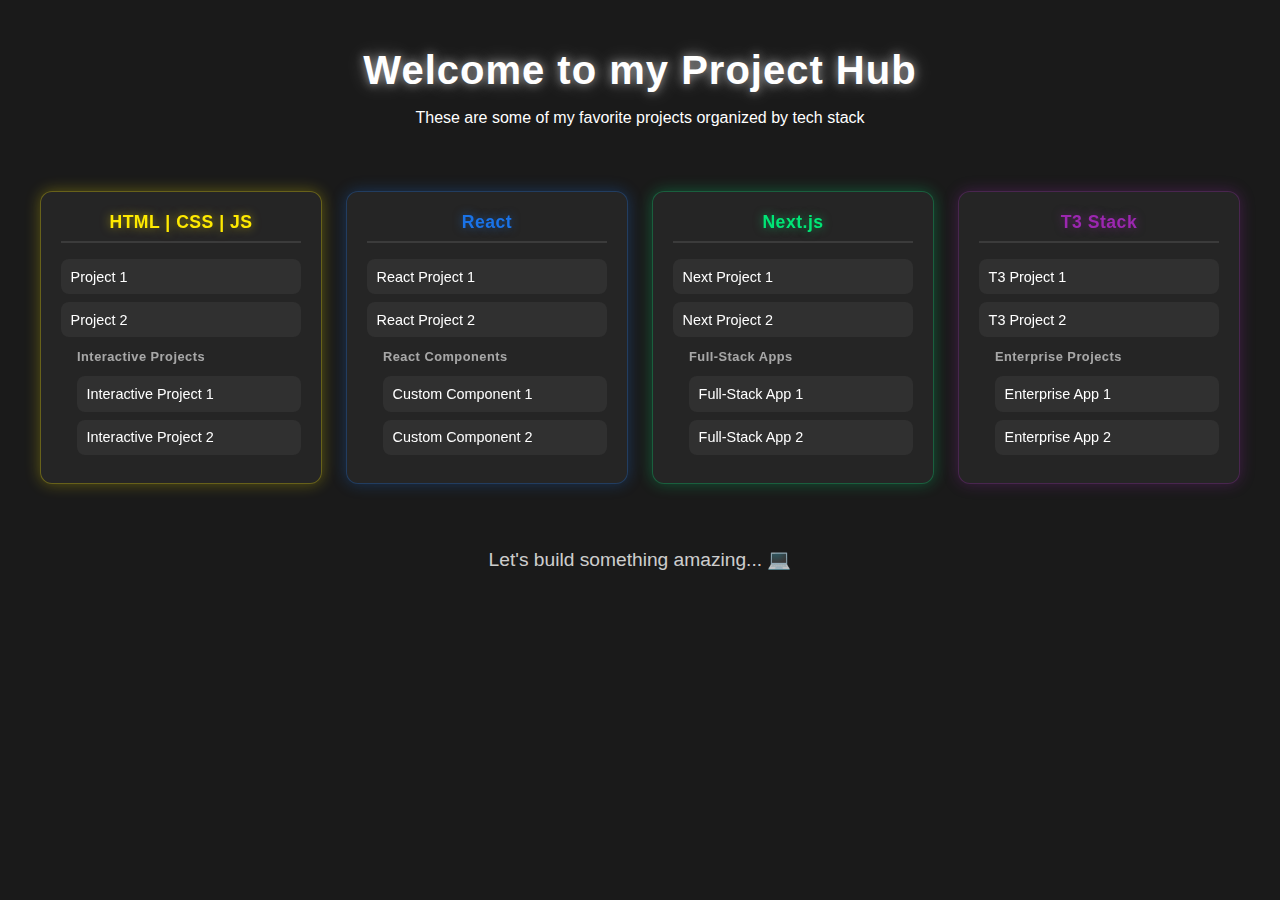
<file: index.html>
<!DOCTYPE html>
<html lang="en">
<head>
    <meta charset="UTF-8">
    <meta name="viewport" content="width=device-width, initial-scale=1.0">
    <title>My Project Hub</title>
    <link rel="stylesheet" href="https://cdnjs.cloudflare.com/ajax/libs/font-awesome/6.7.2/css/all.min.css"> 
    <link rel="stylesheet" href="styles.css">
<body>
    <header class="welcome-header">
        <h1>Welcome to my Project Hub</h1>
        <p>These are some of my favorite projects organized by tech stack</p>
    </header>
    <div class="tab-groups">
        <!-- HTML/CSS/JS Group (Yellow) -->
        <div class="group">
            <div class="group-header">
                <h2 class="group-title">HTML | CSS | JS</h2>
            </div>
            <ul class="links-list">
                <li><a href="projects/html-css-js/project1/index.html">Project 1</a></li>
                <li><a href="projects/html-css-js/project2/index.html">Project 2</a></li>
                <div class="subgroup">
                    <h3 class="subgroup-title">Interactive Projects</h3>
                    <li><a href="projects/html-css-js/interactive1/index.html">Interactive Project 1</a></li>
                    <li><a href="projects/html-css-js/interactive2/index.html">Interactive Project 2</a></li>
                </div>
            </ul>
        </div>

        <!-- React Group (Blue) -->
        <div class="group">
            <div class="group-header">
                <h2 class="group-title">React</h2>
            </div>
            <ul class="links-list">
                <li><a href="projects/react/project1/index.html">React Project 1</a></li>
                <li><a href="projects/react/project2/index.html">React Project 2</a></li>
                <div class="subgroup">
                    <h3 class="subgroup-title">React Components</h3>
                    <li><a href="projects/react/component1/index.html">Custom Component 1</a></li>
                    <li><a href="projects/react/component2/index.html">Custom Component 2</a></li>
                </div>
            </ul>
        </div>

        <!-- Next.js Group (Green) -->
        <div class="group">
            <div class="group-header">
                <h2 class="group-title">Next.js</h2>
            </div>
            <ul class="links-list">
                <li><a href="projects/nextjs/project1/index.html">Next Project 1</a></li>
                <li><a href="projects/nextjs/project2/index.html">Next Project 2</a></li>
                <div class="subgroup">
                    <h3 class="subgroup-title">Full-Stack Apps</h3>
                    <li><a href="projects/nextjs/fullstack1/index.html">Full-Stack App 1</a></li>
                    <li><a href="projects/nextjs/fullstack2/index.html">Full-Stack App 2</a></li>
                </div>
            </ul>
        </div>

        <!-- T3 Stack Group (Purple) -->
        <div class="group">
            <div class="group-header">
                <h2 class="group-title">T3 Stack</h2>
            </div>
            <ul class="links-list">
                <li><a href="projects/t3stack/project1/index.html">T3 Project 1</a></li>
                <li><a href="projects/t3stack/project2/index.html">T3 Project 2</a></li>
                <div class="subgroup">
                    <h3 class="subgroup-title">Enterprise Projects</h3>
                    <li><a href="projects/t3stack/enterprise1/index.html">Enterprise App 1</a></li>
                    <li><a href="projects/t3stack/enterprise2/index.html">Enterprise App 2</a></li>
                </div>
            </ul>
        </div>
    </div>

    <footer class="footer-message">
        <p>Let's build something amazing... 💻</p>
    </footer>
    <!-- Script -->
    <script src="script.js"></script>
</body>
</html>
</file>
<file: styles.css>
:root {
    --neon-blue: #1a73e8;
    --neon-purple: #9c27b0;
    --neon-green: #00e676;
    --neon-yellow: #ffea00;
}

.welcome-header {
    text-align: center;
    margin-bottom: 2rem;
    padding: 1rem;
    animation: fadeIn 1s ease-in;
}

.welcome-header h1 {
    font-size: 2.5rem;
    color: #fff;
    text-shadow: 
        0 0 10px rgba(255, 255, 255, 0.5),
        0 0 20px rgba(255, 255, 255, 0.3);
    margin: 0;
    letter-spacing: 1px;
}

.footer-message {
    text-align: center;
    margin-top: 3rem;
    padding: 1rem;
    font-size: 1.2rem;
    color: rgba(255, 255, 255, 0.8);
    animation: slideUp 1s ease-out;
}

.footer-message p {
    margin: 0;
    transition: transform 0.3s ease;
}

.footer-message p:hover {
    transform: translateY(-5px);
}

@keyframes fadeIn {
    from {
        opacity: 0;
        transform: translateY(-20px);
    }
    to {
        opacity: 1;
        transform: translateY(0);
    }
}

@keyframes slideUp {
    from {
        opacity: 0;
        transform: translateY(20px);
    }
    to {
        opacity: 1;
        transform: translateY(0);
    }
}

body {
    font-family: -apple-system, BlinkMacSystemFont, 'Segoe UI', Roboto, Oxygen, Ubuntu, Cantarell, sans-serif;
    max-width: 1200px;
    margin: 0 auto;
    padding: 2rem;
    background: #1a1a1a;
    color: #fff;
}

.tab-groups {
    display: grid;
    grid-template-columns: repeat(4, 1fr);;
    gap: 1.5rem;
}

.group {
    background: rgba(255, 255, 255, 0.05);
    border-radius: 12px;
    padding: 1.25rem;
    backdrop-filter: blur(10px);
    position: relative;
    overflow: hidden;
    transition: all 0.3s ease;
}

/* Group style assignments */
.group:nth-child(1) {
    box-shadow: 0 0 15px rgba(255, 234, 0, 0.3); /* Yellow glow */
    border: 1px solid rgba(255, 234, 0, 0.3);
}

.group:nth-child(2) {
    box-shadow: 0 0 15px rgba(26, 115, 232, 0.3); /* Blue glow */
    border: 1px solid rgba(26, 115, 232, 0.3);
}

.group:nth-child(3) {
    box-shadow: 0 0 15px rgba(0, 230, 118, 0.3); /* Green glow */
    border: 1px solid rgba(0, 230, 118, 0.3);
}

.group:nth-child(4) { /* For T3 Stack, if you add a 4th group */
    box-shadow: 0 0 15px rgba(156, 39, 176, 0.3); /* Purple glow */
    border: 1px solid rgba(156, 39, 176, 0.3);
}
.group:hover {
    transform: translateY(-5px);
    box-shadow: 0 0 25px rgba(255, 255, 255, 0.2);
}

.group-header {
    display: flex;
    align-items: center;
    margin-bottom: 1rem;
    padding-bottom: 0.5rem;
    border-bottom: 2px solid rgba(255, 255, 255, 0.1);
}

/* Title colors */
.group:nth-child(1) .group-title {
    color: var(--neon-yellow);
    text-shadow: 0 0 10px rgba(255, 234, 0, 0.5);
}

.group:nth-child(2) .group-title {
    color: var(--neon-blue);
    text-shadow: 0 0 10px rgba(26, 115, 232, 0.5);
}

.group:nth-child(3) .group-title {
    color: var(--neon-green);
    text-shadow: 0 0 10px rgba(0, 230, 118, 0.5);
}

.group:nth-child(4) .group-title {
    color: var(--neon-purple);
    text-shadow: 0 0 10px rgba(156, 39, 176, 0.5);
}

.group-title {
    margin: auto;
    font-size: 1.1rem;
    font-weight: 600;
    letter-spacing: 0.5px;
}

.links-list {
    list-style: none;
    padding: 0;
    margin: 0;
}

.links-list li {
    margin-bottom: 0.5rem;
}

.links-list a {
    color: #fff;
    font-size: 0.9rem; /* Reduced font size */
    padding: 0.6rem; /* Reduced padding from 0.75rem */
    text-decoration: none;
    display: block;
    border-radius: 8px;
    transition: all 0.3s ease;
    background: rgba(255, 255, 255, 0.05);
}

/* Link hover colors */
.links-list a:hover {
    background: rgba(255, 255, 255, 0.1);
    transform: translateX(5px);
}

.group:nth-child(1) .links-list a:hover {
    color: var(--neon-yellow);
    box-shadow: 0 0 10px rgba(255, 234, 0, 0.2);
}

.group:nth-child(2) .links-list a:hover {
    color: var(--neon-blue);
    box-shadow: 0 0 10px rgba(26, 115, 232, 0.2);
}

.group:nth-child(3) .links-list a:hover {
    color: var(--neon-green);
    box-shadow: 0 0 10px rgba(0, 230, 118, 0.2);
}

.group:nth-child(4) .links-list a:hover {
    color: var(--neon-purple);
    box-shadow: 0 0 10px rgba(156, 39, 176, 0.2);
}

.subgroup {
    margin-left: 1rem;
    margin-top: 0.4rem;
}

.subgroup-title {
    color: rgba(255, 255, 255, 0.6);
    font-size: 0.8rem;
    margin: 0.75rem 0;
    letter-spacing: 0.5px;
}

/* Revert to stacked layout on smaller screens */
@media (max-width: 1100px) {
    .tab-groups {
        grid-template-columns: repeat(2, 1fr); /* 2 columns on medium screens */
    }
}

@media (max-width: 768px) {
    body {
        padding: 1rem;
    }
    
    .tab-groups {
        grid-template-columns: 1fr;
    }
}
</file>
